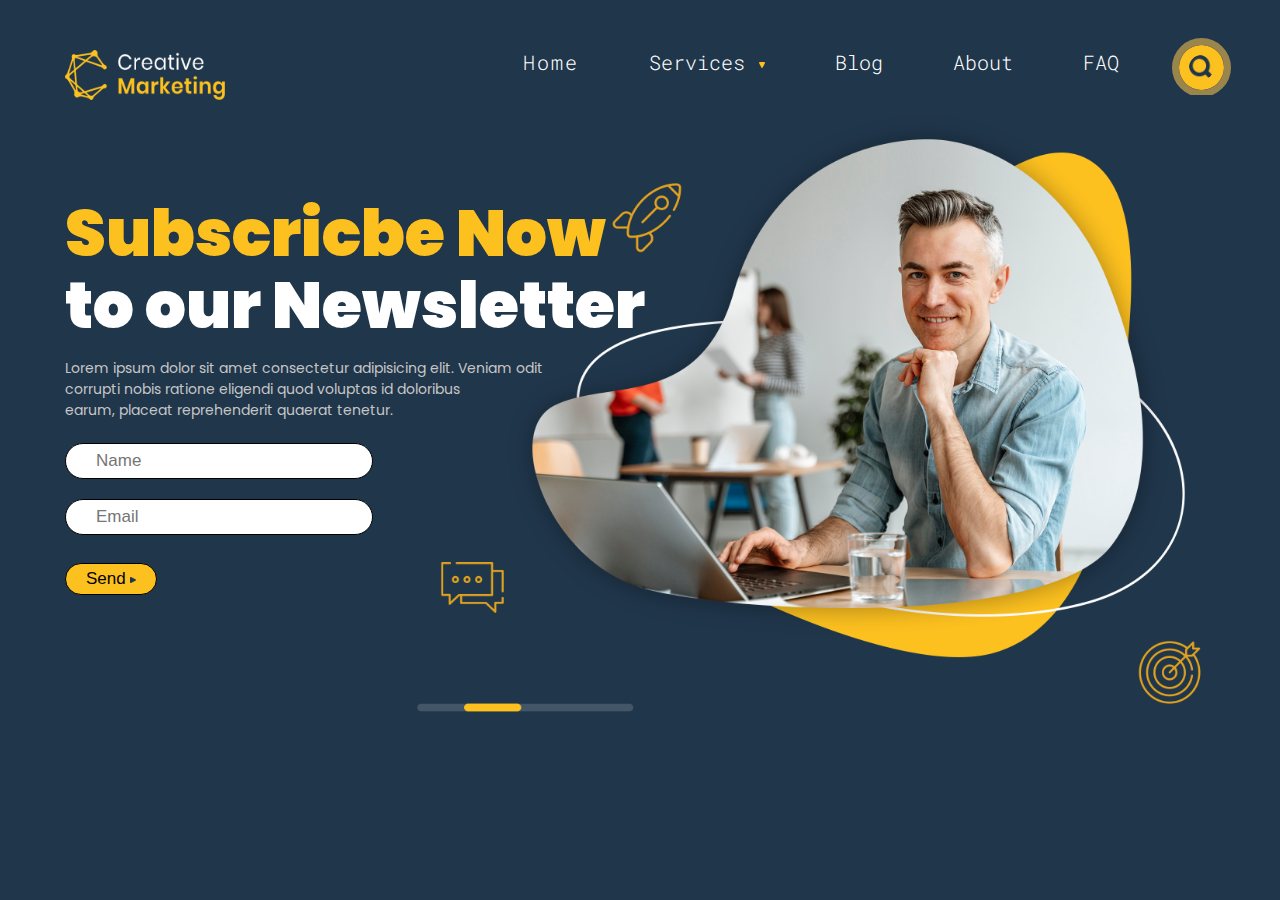
<file: index.html>
<!DOCTYPE html>
<html lang="en">

<head>
    <meta charset="UTF-8">
    <meta name="viewport" content="width=device-width, initial-scale=1.0">
    <link rel="stylesheet" href="full.css">
    <title>Document</title>
</head>

<body>
    <div class="mainDiv">

        <div>
            <img class="logo" src="place_your_logo_here_doub.png" alt="">

            <ul>
                <li><img src="vector_smart_object_doubl_4.png" alt="" class="search"></li>
                <li><a href="#contact">FAQ</a></li>
                <li><a href="#about">About</a></li>
                <li><a href="#home">Blog</a></li>
                <li><a href="#news">Services <img src="triangle_2.png" alt="" class="triSer"></a></li>
                <li><a href="#contact" style="letter-spacing: 2px;">Home</a></li>

            </ul>

            <h1 class="sub">Subscricbe Now</h1>
            <h1 class="nl">to our Newsletter</h1>
            <p class="loremPart">Lorem ipsum dolor sit amet consectetur adipisicing elit. Veniam odit <br>corrupti nobis
                ratione
                eligendi quod
                voluptas id doloribus <br>earum, placeat reprehenderit quaerat tenetur.</p>
            <input type="text" placeholder="Name" class="inputName"><br>
            <input type="email" placeholder="Email" class="inputEmail"><br>
            <button>Send <img src="triangle.png" alt="" class="send_tr"></button>

        </div>

        <div>
            <img src="bgimg2.png" alt="" class="personImage">
        </div>


    </div>

</body>

</html>
</file>
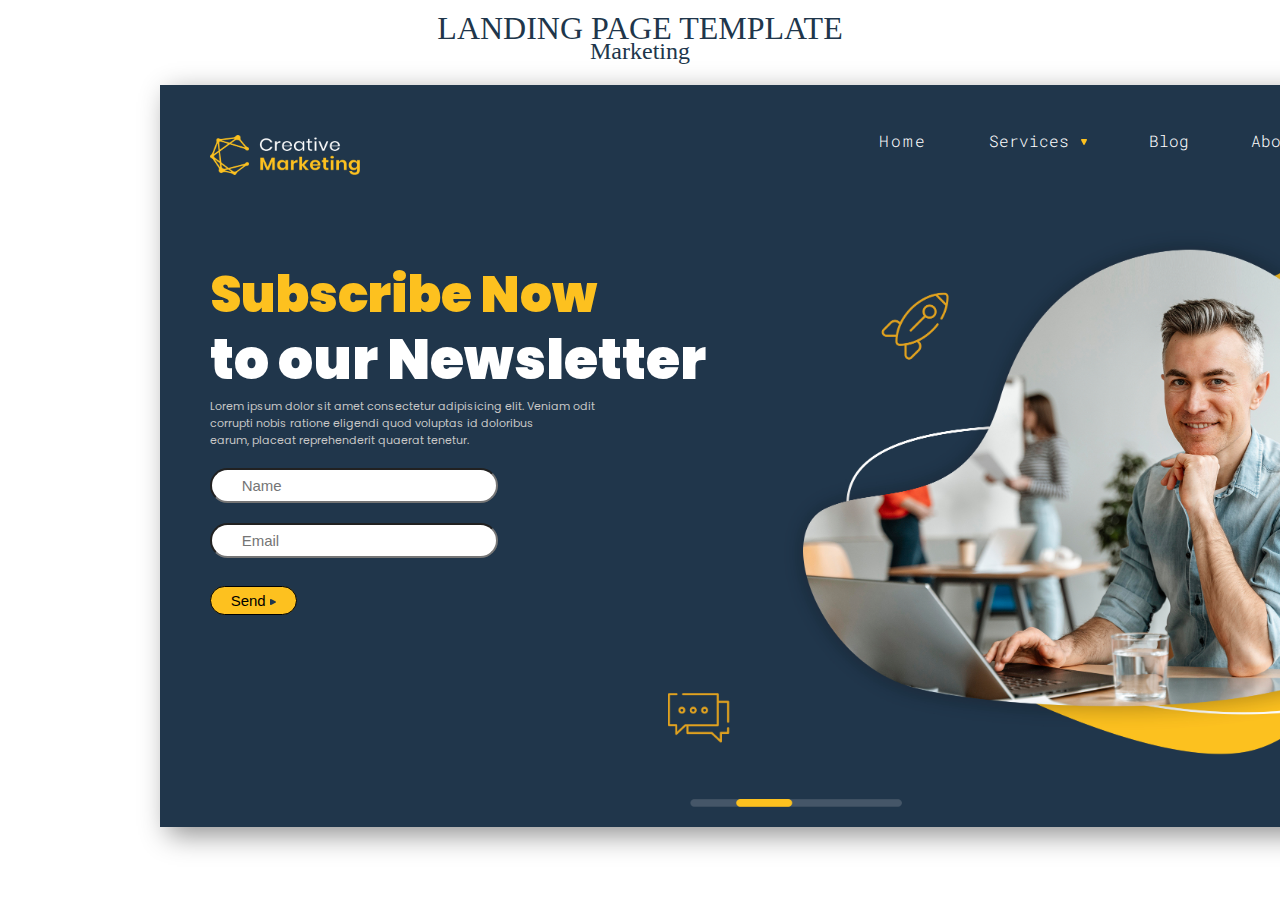
<file: with_whiteborder.html>
<!DOCTYPE html>
<html lang="en">

<head>
    <meta charset="UTF-8">
    <meta name="viewport" content="width=device-width, initial-scale=1.0">
    <link rel="stylesheet" href="style.css">
    <title>Document</title>
    <link rel="preconnect" href="https://fonts.googleapis.com">
    <link rel="preconnect" href="https://fonts.gstatic.com" crossorigin>


    <link
        href="https://fonts.googleapis.com/css?family=Poppins:100,100italic,200,200italic,300,300italic,regular,italic,500,500italic,600,600italic,700,700italic,800,800italic,900,900italic"
        rel="stylesheet" />
</head>

<body>
    <h1 class="landPage">LANDING PAGE TEMPLATE</h1>
    <h2 class="marKt">Marketing</h2>


    <div class="mainDiv">
        <img class="logo" src="place_your_logo_here_doub.png" alt="">

        <ul>
            <li><img src="vector_smart_object_doubl_4.png" alt="" class="search"></li>
            <li><a href="#contact">FAQ</a></li>
            <li><a href="#about">About</a></li>
            <li><a href="#home">Blog</a></li>
            <li><a href="#news">Services <img src="triangle_2.png" alt="" class="triSer"></a></li>
            <li><a href="#contact" style="letter-spacing: 2px;">Home</a></li>

        </ul>

        <h1 class="sub">Subscribe Now</h1>
        <h1 class="nl">to our Newsletter</h1>
        <p class="loremPart">Lorem ipsum dolor sit amet consectetur adipisicing elit. Veniam odit <br>corrupti nobis
            ratione
            eligendi quod
            voluptas id doloribus <br>earum, placeat reprehenderit quaerat tenetur.</p>
        <input type="text" placeholder="Name" class="inputName"><br>
        <input type="email" placeholder="Email" class="inputEmail"><br>
        <button>Send <img src="triangle.png" alt="" class="send_tr"></button>

    </div>
</body>

</html>
</file>
<file: full.css>
@import url(https://fonts.googleapis.com/css?family=Poppins:100,100italic,200,200italic,300,300italic,regular,italic,500,500italic,600,600italic,700,700italic,800,800italic,900,900italic);
@import url(https://fonts.googleapis.com/css?family=Roboto+Mono:100,200,300,regular,500,600,700,100italic,200italic,300italic,italic,500italic,600italic,700italic);
;


* {
    font-family: "Poppins";
}


body {
    margin: 0;
    background-color: #20364B;
}

.mainDiv {

    /* background-color: #20364B; */
    /* background-image: url(bgimg2.png); */
    /* box-shadow: 8px 8px 26px rgb(145, 145, 145); */
    background-size: contain;
    /* border: 2px solid black; */
    width: 100%;
    /* margin-left: 40px; */
    /* padding-bottom: 250px; */
}

ul {
    list-style-type: none;
    margin: 0;
    padding: 0;
    overflow: hidden;
    background-color: #20364B;
    margin-top: -70px;
}

li {
    float: right;
    font-size: 20px;
    margin-right: 50px;
    margin-top: 5px;
    font-weight: 300;
    font-family: "Roboto Mono";
}

li a {
    display: block;
    color: white;
    text-align: center;
    padding: 10px;
    text-decoration: none;
}

li a:hover {
    background-color: #111111;
}

.landPage,
.marKt {
    text-align: center;
    font-weight: 500;
    color: #20364B;
}

.landPage {
    margin-top: 10px;
}

.marKt {
    margin-top: -30px;
    color: #20364B;
}

.sub {
    font-family: "Poppins";
    font-size: 65px;
    margin-top: 90px;
    margin-left: 65px;
    font-weight: 1000;
    color: #fdc11f;

}



.nl {
    font-family: "Poppins";
    margin-top: -70px;
    font-size: 65px;
    font-weight: 1000;
    margin-left: 65px;
    color: white;
}


.loremPart {
    font-family: "Poppins";
    margin-top: -40px;
    margin-left: 65px;
    font-size: 14px;
    color: rgb(198, 198, 198);
}

.inputName,
.inputEmail {
    border: 1px solid #000000;
    padding: 7px 55px 7px 30px;
    font-size: 17px;
    border-radius: 40px;
    margin-left: 65px;
    margin-top: 8px;
}

.inputEmail {
    margin-top: 20px;
}


button {
    background-color: #fdc11f;
    border: 1px solid black;
    margin-top: 28px;
    margin-left: 65px;
    font-size: 17px;
    border-radius: 20px;
    padding: 5px 20px 5px 20px;
}


.send_tr {
    height: 6px;
    width: 6px;
    margin-bottom: 1px;
}

.logo {
    height: 50px;
    width: 160px;
    margin-top: 50px;
    margin-left: 65px;

}

.triSer {
    height: 6px;
    width: 6px;
    margin-left: 2px;
    margin-bottom: 2px;
}

.search {
    background-color: #fdc11f;
    height: 25px;
    width: 25px;
    padding: 10px 10px 10px 10px;
    border-radius: 50%;
    margin-top: 6px;
    margin-right: 6px;
    outline-style: solid;
    outline-color: #9a854c;
    outline-width: 7px;

}


.personImage {
    height: 780px;
    width: 1380px;
    float: right;
    margin-top: -625px;
    margin-right: 25px;
}
</file>
<file: style.css>
@import url(https://fonts.googleapis.com/css?family=Poppins:100,100italic,200,200italic,300,300italic,regular,italic,500,500italic,600,600italic,700,700italic,800,800italic,900,900italic);
@import url(https://fonts.googleapis.com/css?family=Roboto+Mono:100,200,300,regular,500,600,700,100italic,200italic,300italic,italic,500italic,600italic,700italic);
;


* {
    font-family: "Poppins";
}

.mainDiv {
    /* background-color: #20364B; */
    background-image: url(bgimg.jpg);
    box-shadow: 8px 8px 26px rgb(145, 145, 145);
    background-size: cover;
    /* border: 2px solid black; */
    padding-bottom: 22px;
    height: 80vh;
    width: 150vh;
    margin-left: 12%;
    margin-right: 12%;
    margin-top: 1%;
    margin-bottom: 3%;
}

ul {
    list-style-type: none;
    margin: 0;
    padding: 0;
    overflow: hidden;
    background-color: #20364B;
    margin-top: -70px;
}

li {
    float: right;
    margin-right: 30px;
    margin-top: 5px;
    font-weight: 300;
    font-family: "Roboto Mono";
}

li a {
    display: block;
    color: white;
    text-align: center;
    padding: 16px;
    text-decoration: none;
}

li a:hover {
    background-color: #111111;
}

.landPage,
.marKt {
    text-align: center;
    font-weight: 500;
    color: #20364B;
}

.landPage {
    margin-top: 10px;
}

.marKt {
    margin-top: -30px;
    color: #20364B;
}

.sub {
    font-family: "Poppins";
    font-size: 50px;
    margin-top: 90px;
    margin-left: 50px;
    font-weight: 1000;
    color: #fdc11f;

}



.nl {
    font-family: "Poppins";
    margin-top: -49px;
    font-size: 55px;
    font-weight: 1000;
    margin-left: 50px;
    color: white;
}


.loremPart {
    font-family: "Poppins";
    margin-top: -40px;
    margin-left: 50px;
    font-size: 11px;
    color: rgb(198, 198, 198);
}

.inputName,
.inputEmail {
    padding: 7px 55px 7px 30px;
    font-size: 15px;
    border-radius: 40px;
    margin-left: 50px;
    margin-top: 8px;
}

.inputEmail {
    margin-top: 20px;
}


button {
    background-color: #fdc11f;
    border: 1px solid black;
    margin-top: 28px;
    margin-left: 50px;
    font-size: 15px;
    border-radius: 20px;
    padding: 5px 20px 5px 20px;
}


.send_tr {
    height: 6px;
    width: 6px;
    margin-bottom: 1px;
}

.logo {
    height: 40px;
    width: 150px;
    margin-top: 50px;
    margin-left: 50px;

}

.triSer {
    height: 6px;
    width: 6px;
    margin-left: 2px;
    margin-bottom: 2px;
}

.search {
    background-color: #fdc11f;
    height: 15px;
    width: 15px;
    padding: 10px 10px 10px 10px;
    border-radius: 50%;
    margin-top: 6px;
    margin-right: 6px;
    outline-style: solid;
    outline-color: #9a854c;
    outline-width: 7px;

}
</file>
